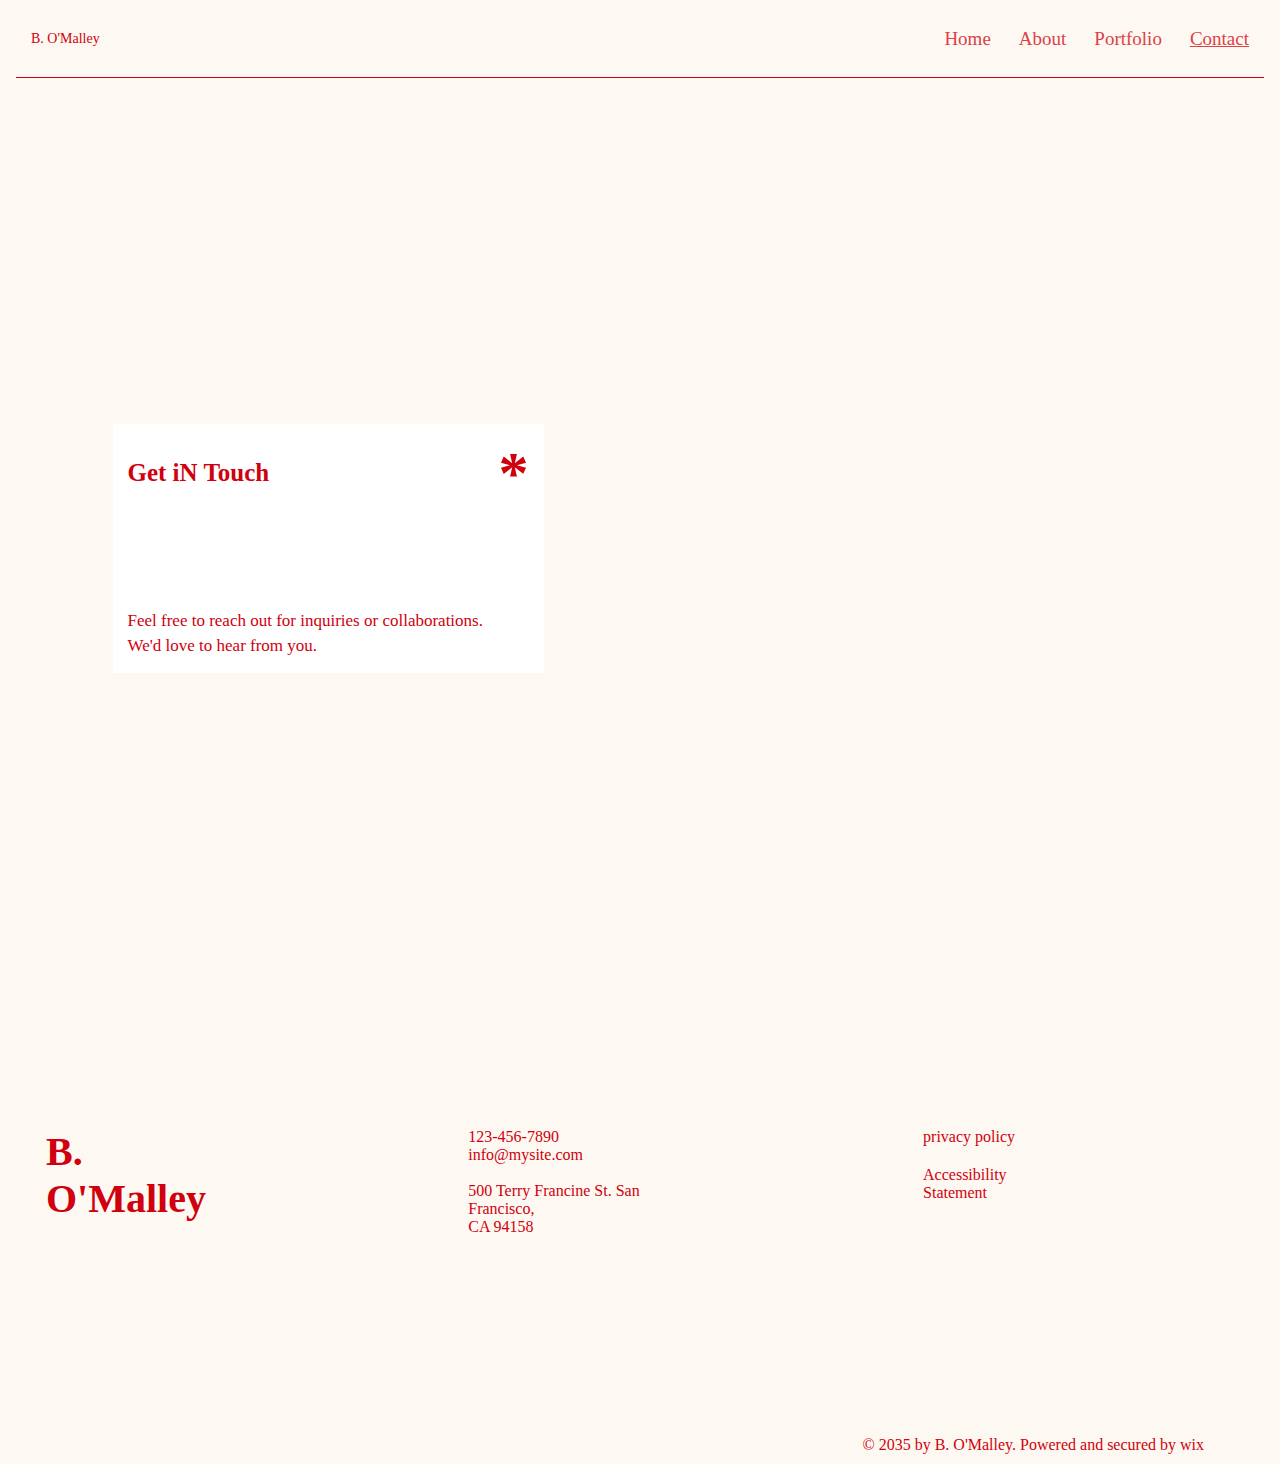
<file: contact.html>
<!DOCTYPE html>
<html lang="en">
<head>
    <meta charset="UTF-8">
    <meta name="viewport" content="width=device-width, initial-scale=1.0">
    <title>Document</title>
    <link rel="stylesheet" href="contact.css">
</head>
<body>
    
    <header>
        <div class="left">
            <a style="text-decoration: none;" href="index.html">
                <p>B. O'Malley</p>
            </a>
        </div>
        <nav class="right" >
            <a   href="index.html">Home</a>
            <a href="about.html">About</a>
            <a  href="portfolio.html">Portfolio</a>
            <a style="text-decoration: underline;" href="">Contact</a>
        </nav> 
        <input type="checkbox" id="menu-toggle" hidden>
        <label for="menu-toggle" class="burger">
            &#9776;
        </label>
        <div class="menu">
            <label for="menu-toggle" class="close">&times;</label>
            <nav class="menu-links">
                <a href="index.html">Home</a>
                <a href="about.html">About</a>
                <a href="portfolio.html">Portfolio</a>
                <a href="contact.html">Contact</a>
            </nav>
        </div>

    </header>

    <main>
        <div class="mainson">
            
            <div class="get"> 
                <div class="pipqi">
                    <h1>Get iN Touch</h1>
                    <h1 style="font-size: 60px;">*</h1>
                </div>
                <p>Feel free to reach out for inquiries or collaborations. <br>
                     We'd love to hear from you.</p>
            </div>
        </div>
        <div class="empty">

        </div>
    </main>

    
    <footer>
        <a id="foter1"  class="footerson" href="#hello">
            <h1>B. O'Malley</h1>
        </a>
        
        <div class="footerson">
            <p>123-456-7890</p>
            <p>info@mysite.com</p>
            <br>
            <p>500 Terry Francine St. San Francisco,</p>
            <p>CA 94158</p>
        </div class="footerson">
        
        <div id="foter2" class="footerson">
            <a href="privacy.html">privacy policy</a>
            <a href="">Accessibility Statement</a>
            
        </div>
    </footer >
    <div class="wix">© 2035 by B. O'Malley. Powered and secured by wix  </div>
    
</body>
</html>
</file>
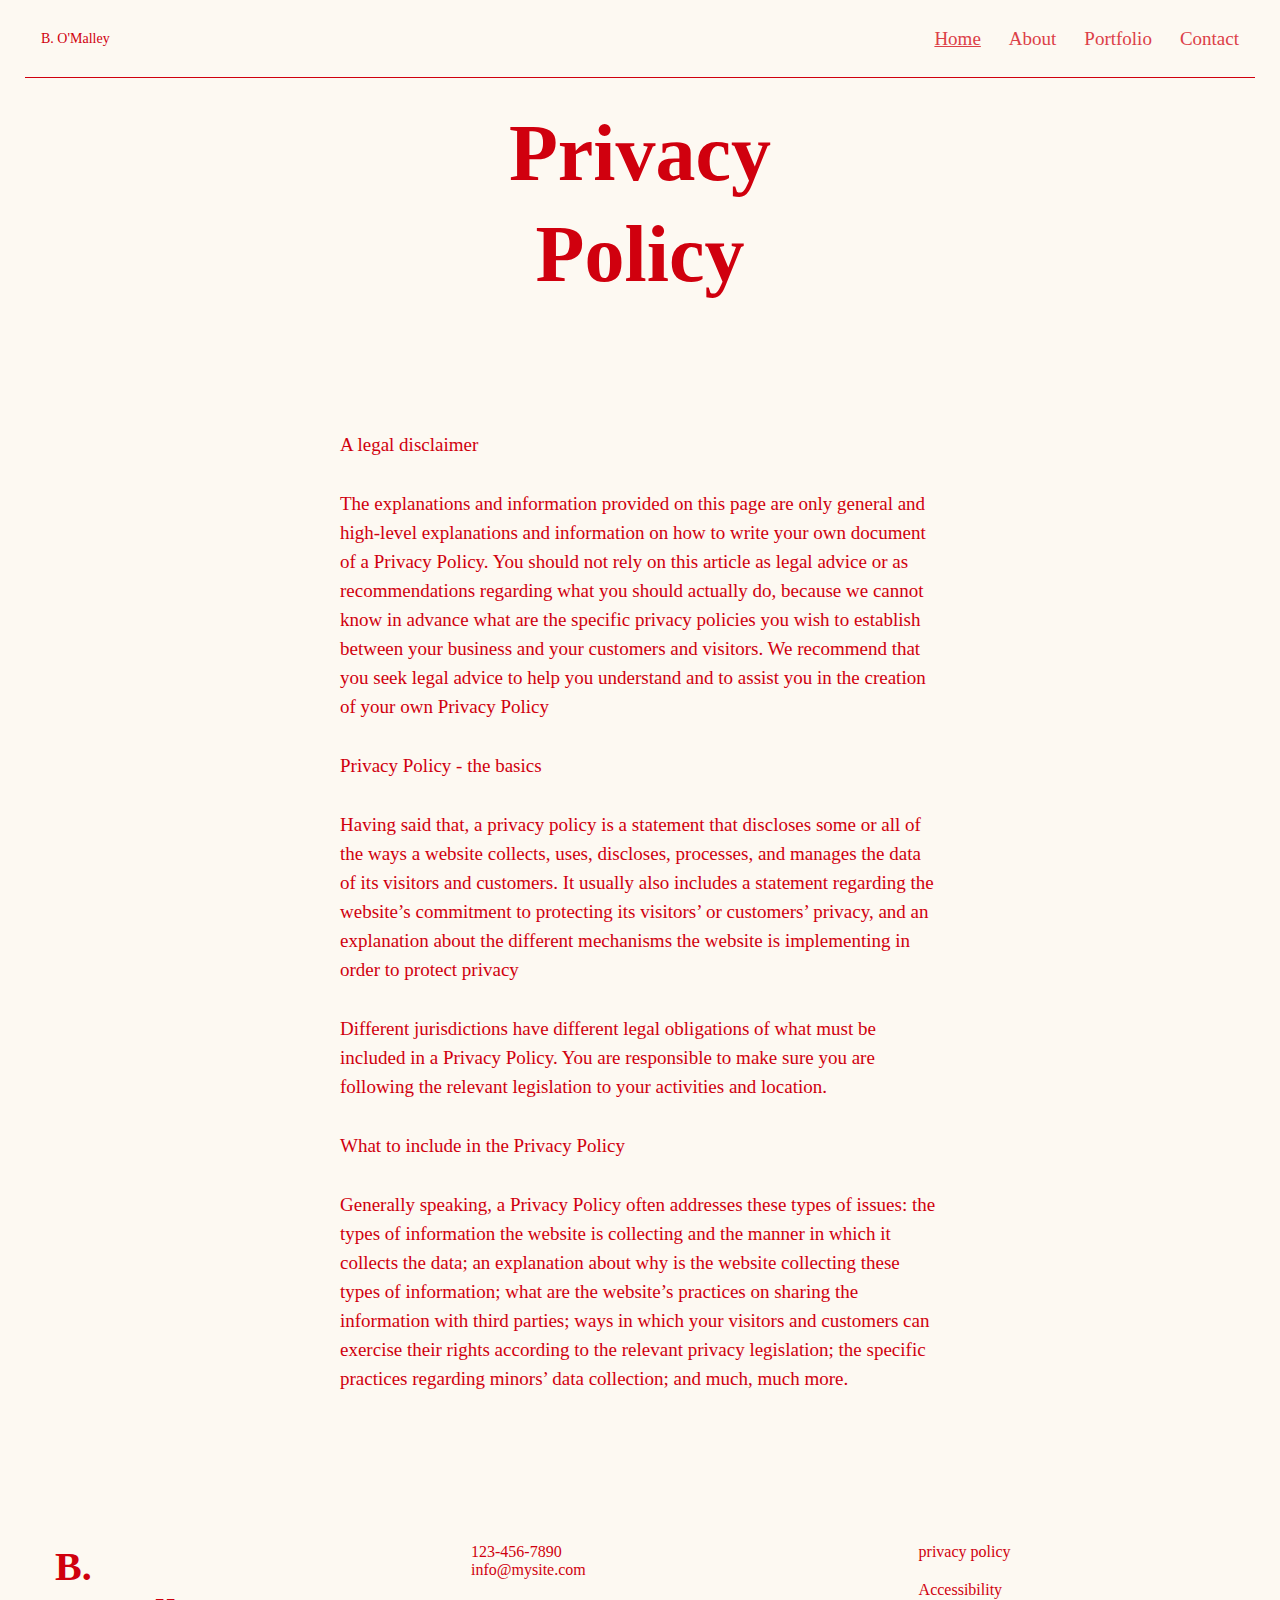
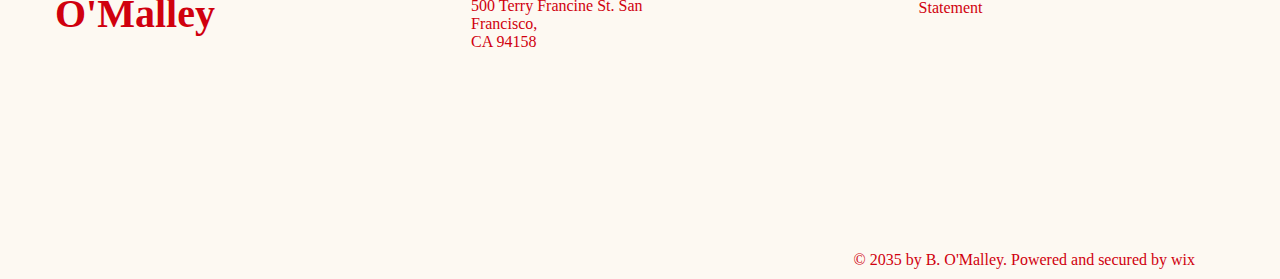
<file: privacy.html>
<!DOCTYPE html>
<html lang="en">

<head>
    <meta charset="UTF-8">
    <meta name="viewport" content="width=device-width, initial-scale=1.0">
    <title>Document</title>
    <link rel="stylesheet" href="privacy.css">
</head>

<body>
    <header>
        <div class="left">
            <a style="text-decoration: none;" href="home.html">
                <p>B. O'Malley</p>
            </a>
        </div>
        <nav class="right">
            <a style="text-decoration: underline;" href="">Home</a>
            <a href="about.html">About</a>
            <a href="portfolio.html">Portfolio</a>
            <a href="contact.html">Contact</a>
        </nav>
        <input type="checkbox" id="menu-toggle" hidden>
        <label for="menu-toggle" class="burger">
            &#9776;
        </label>
        <div class="menu">
            <label for="menu-toggle" class="close">&times;</label>
            <nav class="menu-links">
                <a href="home.html">Home</a>
                <a href="about.html">About</a>
                <a href="portfolio.html">Portfolio</a>
                <a href="contact.html">Contact</a>
            </nav>
        </div>
    </header>

    <main>
        <div class="privacy">
            <h1>Privacy</h1>
            <h1>Policy</h1>
             </div>
            <p>A legal disclaimer</p>
            <p>The explanations and information provided on this page are only general and high-level explanations and information on how to write your own document of a Privacy Policy. You should not rely on this article as legal advice or as recommendations regarding what you should actually do, because we cannot know in advance what are the specific privacy policies you wish to establish between your business and your customers and visitors. We recommend that you seek legal advice to help you understand and to assist you in the creation of your own Privacy Policy</p>
            <p>Privacy Policy - the basics</p>
            <p>Having said that, a privacy policy is a statement that discloses some or all of the ways a website collects, uses, discloses, processes, and manages the data of its visitors and customers. It usually also includes a statement regarding the website’s commitment to protecting its visitors’ or customers’ privacy, and an explanation about the different mechanisms the website is implementing in order to protect privacy</p>
            <p>Different jurisdictions have different legal obligations of what must be included in a Privacy Policy. You are responsible to make sure you are following the relevant legislation to your activities and location. </p>
            <p>What to include in the Privacy Policy</p>
            <p>Generally speaking, a Privacy Policy often addresses these types of issues: the types of information the website is collecting and the manner in which it collects the data; an explanation about why is the website collecting these types of information; what are the website’s practices on sharing the information with third parties; ways in which your visitors and customers can exercise their rights according to the relevant privacy legislation; the specific practices regarding minors’ data collection; and much, much more. </p>
        
    </main>


    
    <footer>
        <a id="foter1"  class="footerson" href="#hello">
            <h1>B. O'Malley</h1>
        </a>
        
        <div class="footerson">
            <p>123-456-7890</p>
            <p>info@mysite.com</p>
            <br>
            <p>500 Terry Francine St. San Francisco,</p>
            <p>CA 94158</p>
        </div class="footerson">
        
        <div id="foter2" class="footerson">
            <a href="privacy.html">privacy policy</a>
            <a href="">Accessibility Statement</a>
            
        </div>
    </footer >
    <div class="wix">© 2035 by B. O'Malley. Powered and secured by wix  </div>
</body>

</html>
</file>
<file: contact.css>
*{
    margin: 0;
    padding: 0;
    box-sizing: border-box;
}


body{
  font-family: serif;
  padding: 0 16px;
  background-color: rgb(253, 249, 242);
}
html{
   scroll-behavior: smooth;
}
/* header start */
header{
    height: 78px;
    display: flex;
    align-items: center;
    justify-content: space-between;
    padding: 0 15px;
    border-bottom: 1px solid  rgb(208, 0, 14) ;
    position: sticky;
    top: 0;
    background-color:rgb(253, 249, 242);
}
.left p{
    font-size: 14px;
    color:  rgb(208, 0, 14);
    cursor: pointer;
}
.right{
    display: flex;
    gap: 28px;
}
.right a{
    color:  rgb(220, 64, 72);
    cursor: pointer;
    text-decoration: none;
    font-size: 19px;
}
.right a:hover{
    text-decoration: underline;
}

/* burger css */
.burger {
    display: none;
  position: fixed;
  top: 10px;
  right: 20px;
  font-size: 32px;
  background:rgb(253, 249, 242);
  color: rgb(220, 64, 72);
  padding: 10px 15px;
  border-radius: 5px;
  cursor: pointer;
  z-index: 999;
}

/* მენიუს ფონი */
.menu {
  position: fixed;
  top: 0;
  left: 0;
  width: 100%;
  height: 100%;
  background: rgb(212, 212, 211);
  color: rgb(208, 0, 14);
  display: flex;
  flex-direction: column;
  align-items: center;
  justify-content: center;
  transform: translateY(-100%);
  transition: transform 2s ease;
  z-index: 1000;
}

/* აქტიური როცა ჩექბოქსი ჩართულია */
#menu-toggle:checked ~ .menu {
  transform: translateY(0);
   transition: 1.5s;
   opacity: 0.95;
}

/* დახურვის ღილაკი */
.close {
  position: absolute;
  top: 20px;
  right: 20px;
  font-size: 40px;
  cursor: pointer;
  color: rgb(220, 64, 72);
}

/* მენიუს ლინკები */
.menu-links {
  position: relative;
  bottom: 150px;
  display: flex;
  flex-direction: column;
  gap: 50px;
  text-align: center;
}

.menu-links a {
  color: rgb(220, 64, 72);
  text-decoration: none;
  font-size: 24px;
  transition: color 0.2s ease;
}

.menu-links a:hover {
  color: white;
}


@media (max-width: 550px) {
  .burger {
    display: flex;
  }
  .right{
    display: none;
  }
}
/* header end */


main{
  padding: 40px 0 0 0;
  display: flex;
  flex-direction: row;
  width: 100%;
  height: 900px;
}
.mainson{
  display: flex;
  justify-content: center;
  align-items: center;
  width: 50%;
  background-image:url(https://static.wixstatic.com/media/88aac0_a62c57f8ddc94629ac1f4f5ec79faced~mv2.png);
}
.get{
  padding: 15px;
  background-color: white;
  width: 431px;
  display: flex;
  flex-direction: column;
  gap: 100px;
  color: rgb(208, 0, 14) ;
}
.pipqi{
  display: flex;
  justify-content: space-between;
  align-items: center;
}
.get h1{
  font-size: 25px;
}
.get p{
  font-size: 17px;
  line-height: 25px;
}
footer{
  display: flex;
  flex-direction: row;
  justify-content: space-between;
  color: rgb(208, 0, 14) ;
}
.footerson{
  display: flex;
  flex-direction: column;
  padding: 150px 200px 100px 30px;
}
#foter2{
  display: flex;
  gap: 20px;
}
#foter1 {
  color:  rgb(208, 0, 14);
  text-decoration-line: none;
  cursor: pointer;
  font-size: 20px;
}
#foter2 a{
  color:  rgb(208, 0, 14);
  text-decoration-line: none;
  cursor: pointer;
  font-size: 16px;
}
.wix{
  color:rgb(208, 0, 14) ;
  display: flex;
  justify-content: end;
  align-items: center;
  padding: 100px 60px 10px 0;
}











@media (max-width: 550px){
  body{
    padding: 0;
  }
  main{
    padding: 10px 0;
    height: 300px;
  }
  .empty{
    display: none;
  }
  .mainson{
    width: 100%;
  }
  .mainson{
    display: flex;
    justify-content: start;
    align-items: start;
    padding: 20px;
    height: 320px;
  }
    footer{
    display: flex;
    flex-direction: column;
    justify-content: center;
    align-items: start;
    padding: 50px ;
    padding-left: 20px;
    padding-bottom: 20px;
  }
  .footerson{
    padding: 0;
    padding-bottom: 15px;
  }
  #foter2 a{
    padding: 0;
  }
  #foter2{
    padding-top: 20px;
    gap: 0;
  }
  .wix{
    padding: 30px 0 20px 20px;
    width: 350px;
  }
}
</file>
<file: privacy.css>
* {
  margin: 0;
  padding: 0;
  box-sizing: border-box;
}

body {
  background-color: rgb(253, 249, 242);
  font-family: serif;
  padding: 0 25px;
}
html {
  scroll-behavior: smooth;
}

/* header start */
header {
  height: 78px;
  display: flex;
  align-items: center;
  justify-content: space-between;
  padding: 0 16px;
  border-bottom: 0.5px solid rgb(208, 0, 14);
  position: sticky;
  top: 0;
  background-color: white;
  margin-bottom: 30px;
  background-color: rgb(253, 249, 242);
  z-index: 10000000000000;
}

.left p {
  font-size: 14px;
  color: rgb(208, 0, 14);
  cursor: pointer;
}

.right {
  display: flex;
  gap: 28px;
}

.right a {
  color: rgb(220, 64, 72);
  cursor: pointer;
  text-decoration: none;
  font-size: 19px;
}

.right a:hover {
  text-decoration: underline;
}

/* burger css */
.burger {
  display: none;
  position: fixed;
  top: 10px;
  right: 20px;
  font-size: 32px;
  background: rgb(253, 249, 242);
  color: rgb(220, 64, 72);
  padding: 10px 15px;
  border-radius: 5px;
  cursor: pointer;
  z-index: 999;
}

/* მენიუს ფონი */
.menu {
  position: fixed;
  top: 0;
  left: 0;
  width: 100%;
  height: 100%;
  background: rgb(212, 212, 211);
  color: rgb(208, 0, 14);
  display: flex;
  flex-direction: column;
  align-items: center;
  justify-content: center;
  transform: translateY(-100%);
  transition: transform 2s ease;
  z-index: 1000;
}

/* აქტიური როცა ჩექბოქსი ჩართულია */
#menu-toggle:checked~.menu {
  transform: translateY(0);
  transition: 1.5s;
  opacity: 0.95;
}

/* დახურვის ღილაკი */
.close {

  position: absolute;
  top: 20px;
  right: 20px;
  font-size: 40px;
  cursor: pointer;
  color: rgb(220, 64, 72);
}

/* მენიუს ლინკები */
.menu-links {
  position: relative;
  bottom: 150px;
  display: flex;
  flex-direction: column;
  gap: 50px;
  text-align: center;
}

.menu-links a {
  color: rgb(220, 64, 72);
  text-decoration: none;
  font-size: 24px;
  transition: color 0.2s ease;
}

.menu-links a:hover {
  color: white;
}


@media (max-width: 550px) {
  .burger {
    display: flex;
  }

  .right {
    display: none;
  }
}



main{
    display: flex;
    flex-direction: column;
    align-items: center;
    justify-content: center;
    gap: 30px;
    text-align: left;
    color: rgb(208, 0, 14);
}
.privacy{
    display: flex;
    flex-direction: column;
    align-items: center;
    justify-content: center;
    gap: 10px;
    padding-bottom: 100px;
    
}
.privacy h1{
    font-size: 80px;
    color: rgb(208, 0, 14);
}
main p{
    width: 600px;
    color: rgb(208, 0, 14);
    font-size: 19px;
    line-height: 29px;
    letter-spacing: 1.6;
}

footer{
  display: flex;
  flex-direction: row;
  justify-content: space-between;
  color: rgb(208, 0, 14) ;
}
.footerson{
  display: flex;
  flex-direction: column;
  padding: 150px 200px 100px 30px;
}
#foter2{
  display: flex;
  gap: 20px;
}
#foter1 {
  color:  rgb(208, 0, 14);
  text-decoration-line: none;
  cursor: pointer;
  font-size: 20px;
}
#foter2 a{
  color:  rgb(208, 0, 14);
  text-decoration-line: none;
  cursor: pointer;
  font-size: 16px;
}
.wix{
  color:rgb(208, 0, 14) ;
  display: flex;
  justify-content: end;
  align-items: center;
  padding: 100px 60px 10px 0;
}





@media (max-width: 550px) {

    body{
        padding: 0;
    }
    main p{
        width: 300px;
    }




    footer{
    display: flex;
    flex-direction: column;
    justify-content: center;
    align-items: start;
    padding: 50px ;
    padding-left: 20px;
    padding-bottom: 20px;
  }
  .footerson{
    padding: 0;
    padding-bottom: 15px;
  }
  #foter2 a{
    padding: 0;
  }
  #foter2{
    padding-top: 20px;
    gap: 0;
  }
  .wix{
    padding: 30px 0 20px 20px;
    width: 350px;
  }
}
</file>
